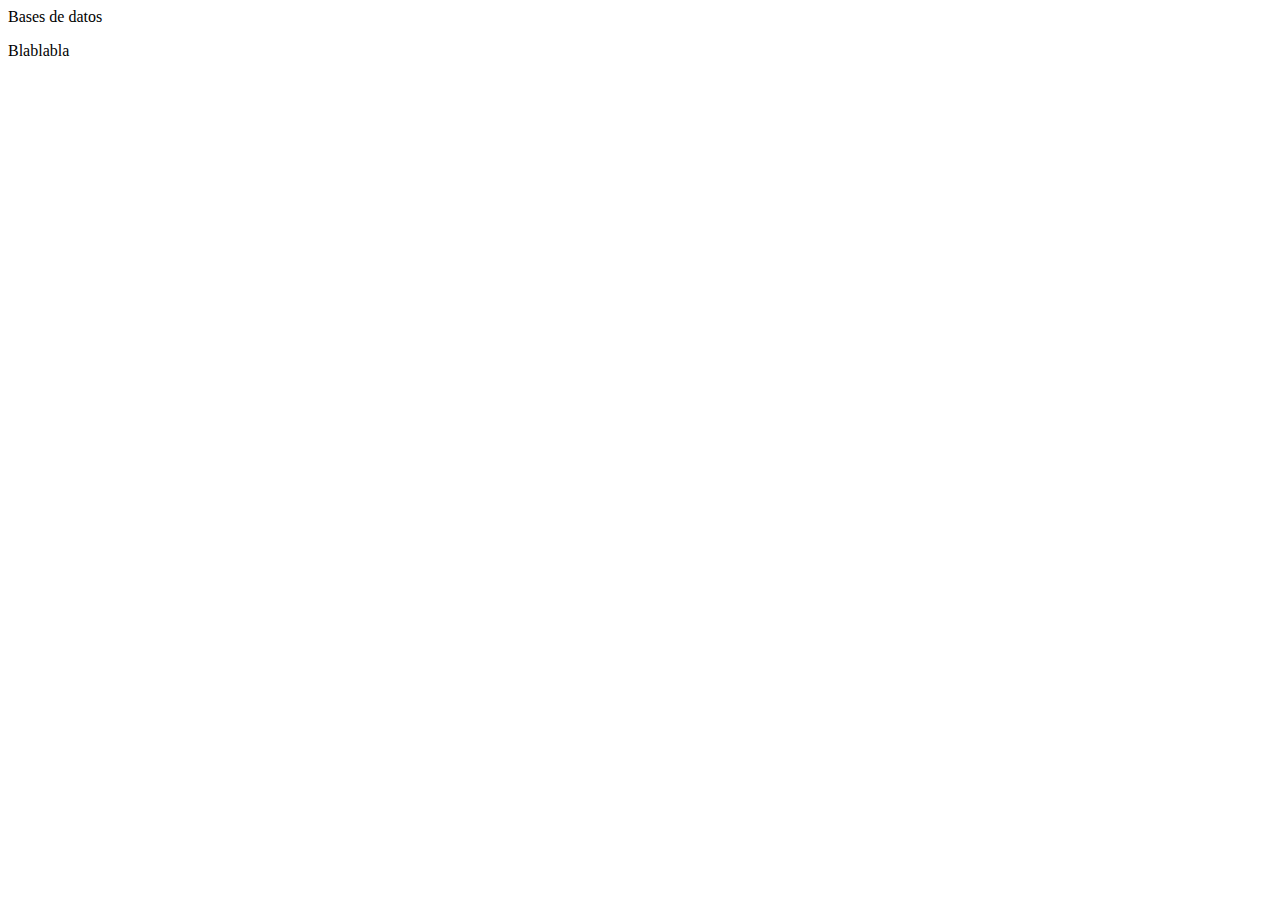
<file: docs/bases.html>
<!DOCTYPE html>
<html lang="en">
<head>
    <meta charset="UTF-8">
    <meta name="viewport" content="width=device-width, initial-scale=1.0">
    <title>Bases de datos</title>
</head>
<body>
    <header>Bases de datos</header>
    <section>
        <p>Blablabla</p>
    </section>
</body>
</html>
</file>
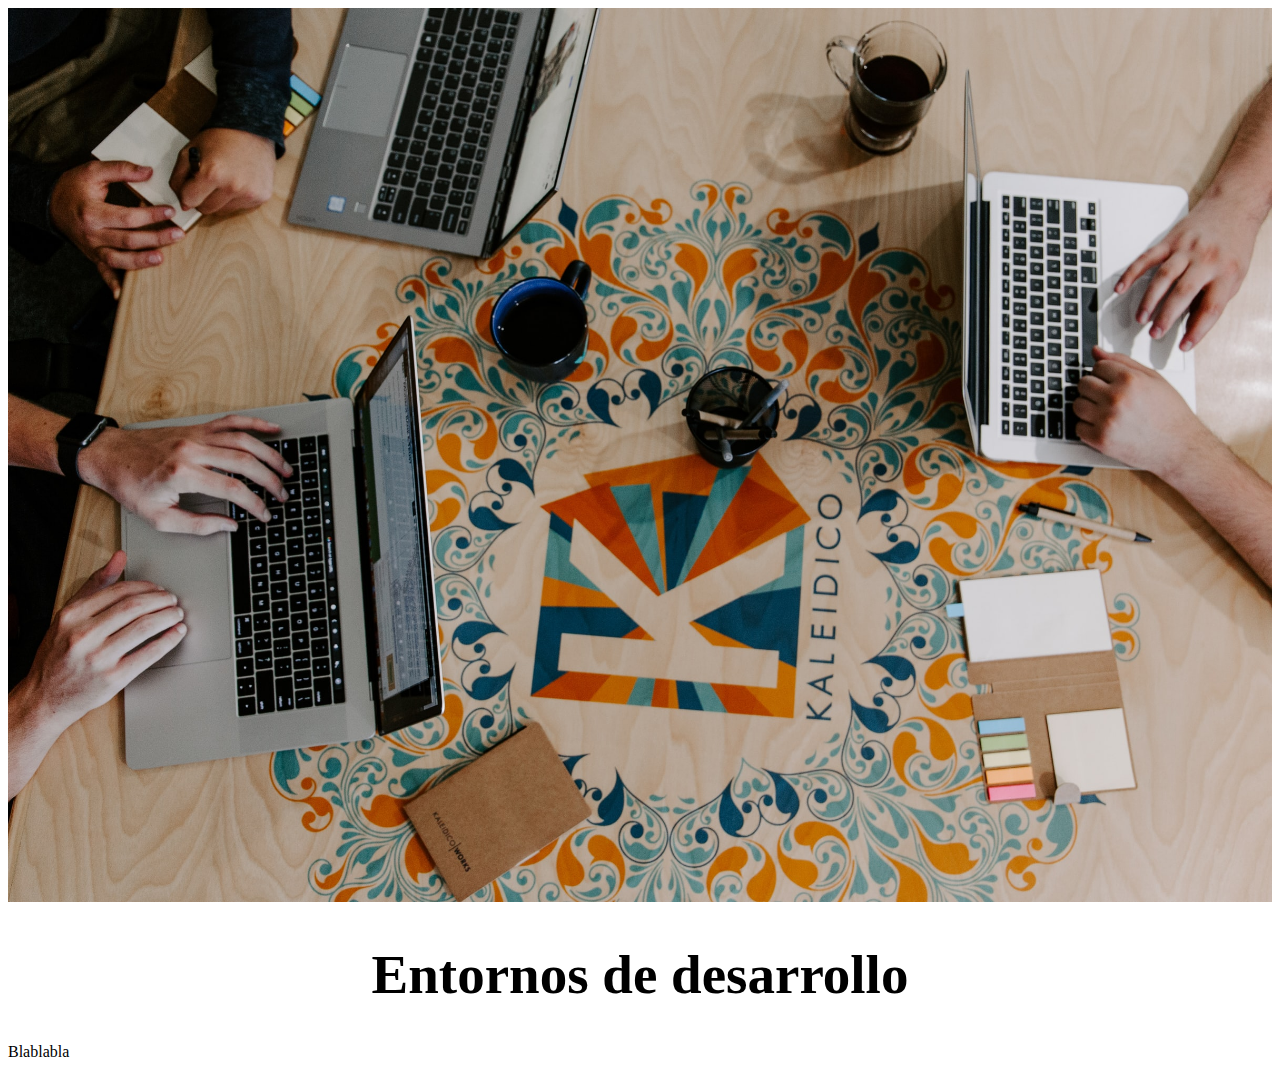
<file: docs/entornos.html>
<!DOCTYPE html>
<html lang="en">

<head>
    <meta charset="UTF-8">
    <meta name="viewport" content="width=device-width, initial-scale=1.0">

    <title>Entornos de desarrollo</title>
    <meta name="description"
        content="Todo lo que quieres saber sobre la asignatura de entornos de desarrollo web.">
    <meta name="keywords" content="Programación, Informática, Desarrollo, Web">
    <meta name="author" content="Antonio Morell Bennasser">

    <link rel="stylesheet" href="css/index.css">
    <link rel="shortcut icon" href="img/codificacion.png">
</head>

<body>
    <header>
        <img src="img/kaleidico-wnf_LJiJG0E-unsplash.jpg" alt="Image not found">
        <h1>Entornos de desarrollo</h1>
    </header>
    <section>
        <p>Blablabla</p>
    </section>
</body>

</html>
</file>
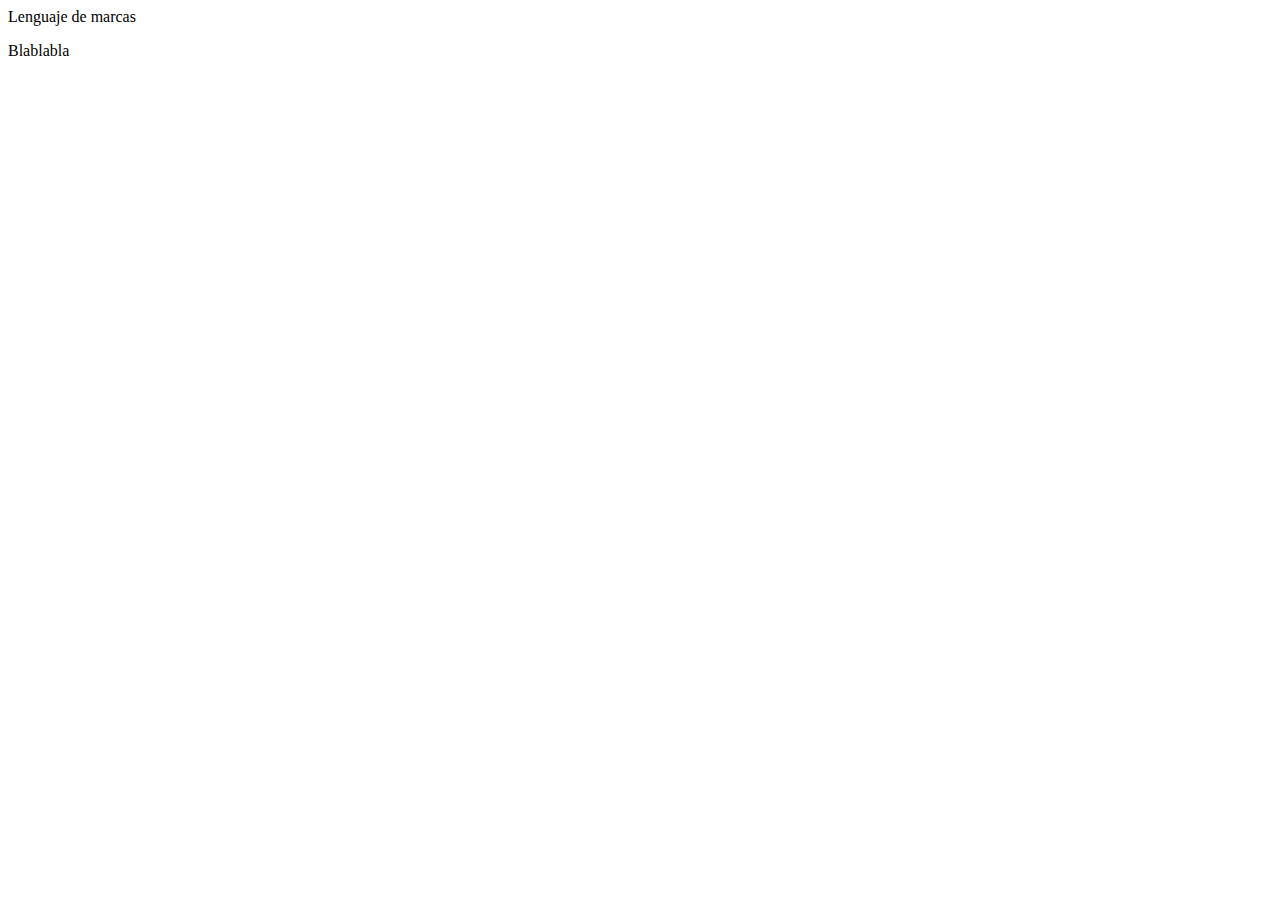
<file: docs/marcas.html>
<!DOCTYPE html>
<html lang="en">
<head>
    <meta charset="UTF-8">
    <meta name="viewport" content="width=device-width, initial-scale=1.0">
    <title>Lenguaje de marcas</title>
</head>
<body>
    <header>Lenguaje de marcas</header>
    <section>
        <p>Blablabla</p>
    </section>
</body>
</html>
</file>
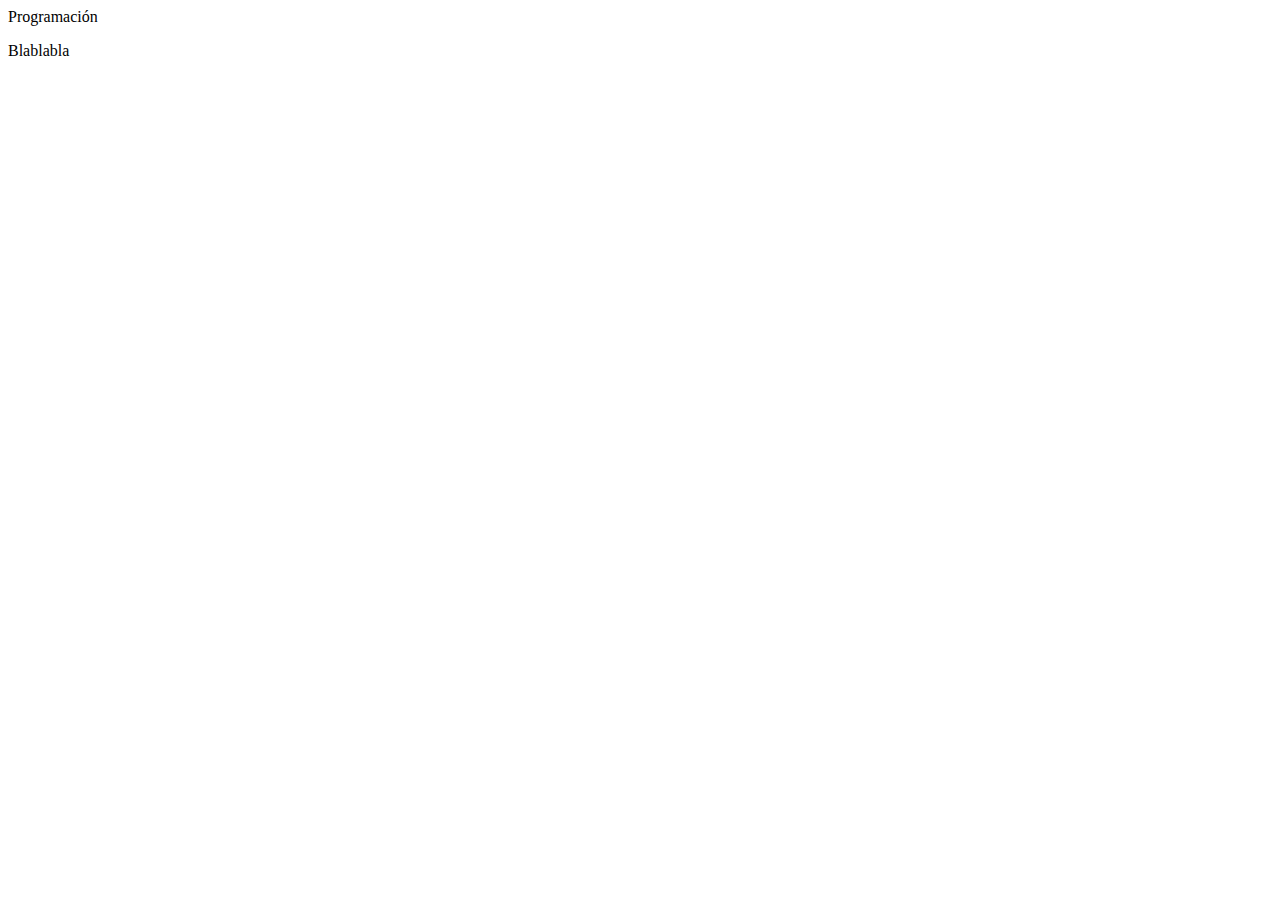
<file: docs/programacion.html>
<!DOCTYPE html>
<html lang="en">
<head>
    <meta charset="UTF-8">
    <meta name="viewport" content="width=device-width, initial-scale=1.0">
    <title>Programación</title>
</head>
<body>
    <header>Programación</header>
    <section>
        <p>Blablabla</p>
    </section>
</body>
</html>
</file>
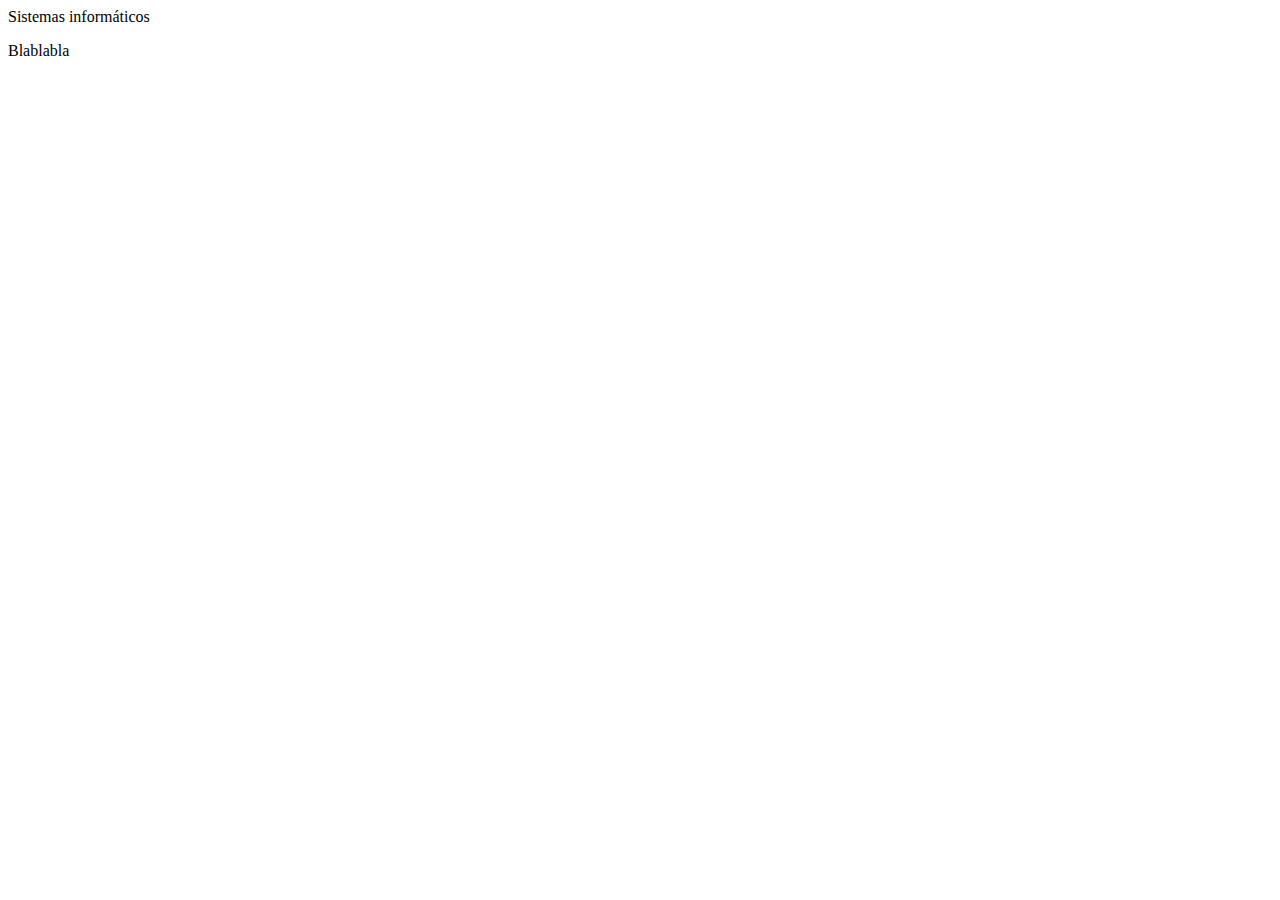
<file: docs/sistemas.html>
<!DOCTYPE html>
<html lang="en">
<head>
    <meta charset="UTF-8">
    <meta name="viewport" content="width=device-width, initial-scale=1.0">
    <title>Sistemas informáticos</title>
</head>
<body>
    <header>Sistemas informáticos</header>
    <section>
        <p>Blablabla</p>
    </section>
</body>
</html>
</file>
<file: docs/css/index.css>
header img {
    width: 100%;
    height: 100%;
}

header h1 {
    font-size: 55px;
    text-align: center;
}
</file>
